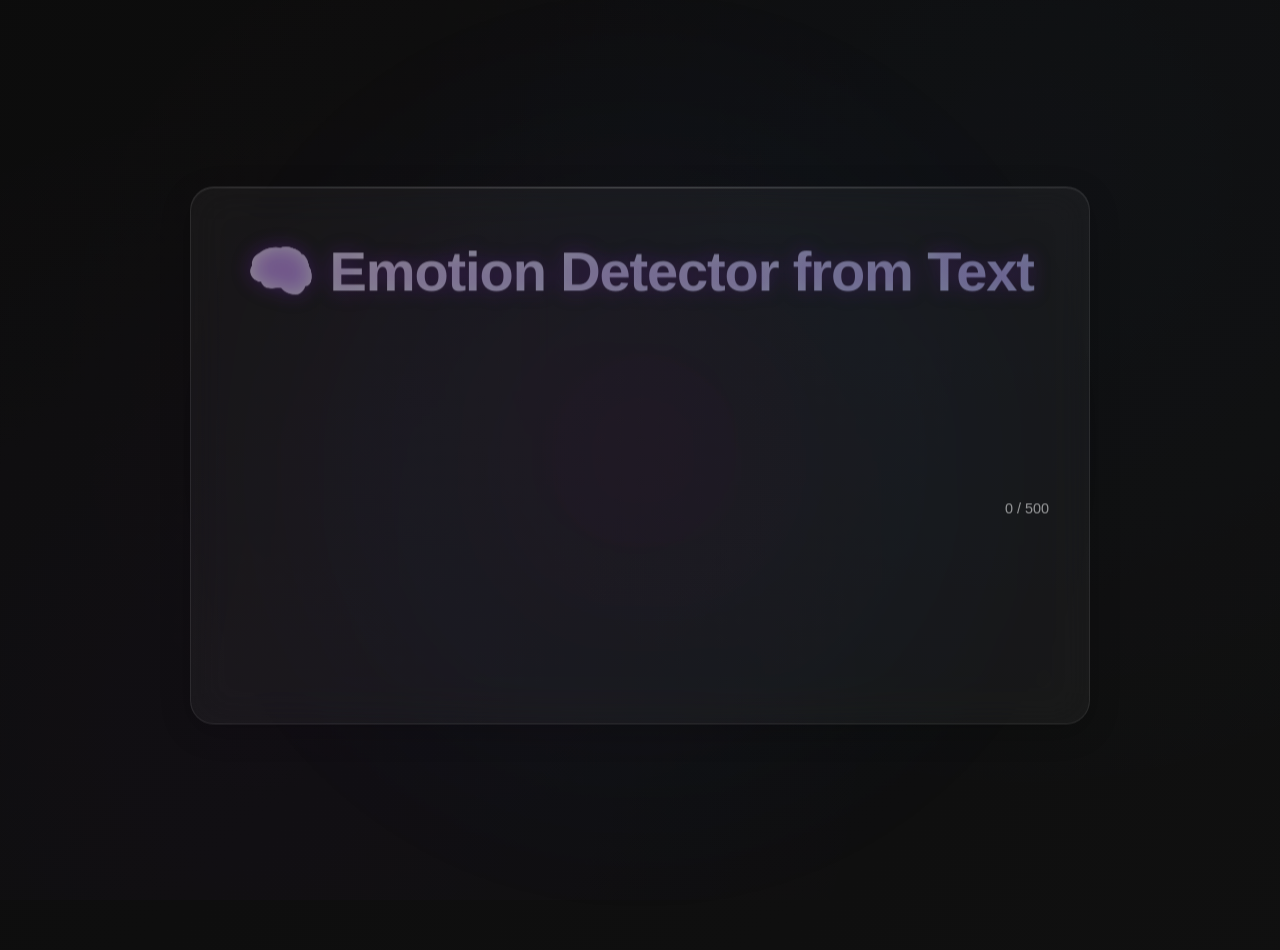
<file: frontend/index.html>
<!DOCTYPE html>
<html>
<head>
    <title>Redirect to Advanced Emotion Detector</title>
    <meta http-equiv="refresh" content="0; url=advanced_index.html">
</head>
<body>
    <h1>Redirecting to Advanced Emotion Detector...</h1>
    <p>If not redirected, <a href="advanced_index.html">click here</a></p>
</body>
</html>
    <!-- Background Animation -->
    <div class="background-animation">
        <div class="gradient-bg"></div>
        <div class="particles" id="particles"></div>
    </div>

    <!-- Main Container -->
    <div class="container">
        <!-- Header -->
        <header class="header">
            <div class="header-content">
                <div class="logo">
                    <i class="fas fa-brain"></i>
                    <h1>AI Emotion Detector</h1>
                </div>
                <div class="theme-toggle">
                    <button id="theme-btn" class="theme-btn">
                        <i class="fas fa-moon"></i>
                    </button>
                </div>
            </div>
        </header>

        <!-- Hero Section -->
        <section class="hero">
            <div class="hero-content">
                <h2 class="typing-text" id="typing-text">Discover the emotions behind your words</h2>
                <p>Advanced AI-powered emotion detection with real-time analysis</p>
            </div>
        </section>

        <!-- Main Content -->
        <main class="main-content">
        <!-- Footer -->
        <footer class="footer">
            <p>&copy; 2024 AI Emotion Detector. Built with ❤️ using Python, FastAPI, and modern web technologies.</p>
        </footer>
    </div>

    <!-- Loading Overlay -->
    <div class="loading-overlay" id="loading-overlay">
        <div class="loading-spinner">
            <i class="fas fa-spinner fa-spin"></i>
            <p>Analyzing emotions...</p>
        </div>
    </div>

    <!-- Toast Notification -->
    <div class="toast" id="toast">
        <div class="toast-content">
            <i class="fas fa-check-circle"></i>
            <span id="toast-message">Success!</span>
        </div>
    </div>

    <script src="script.js"></script>
</body>
</html>
</file>
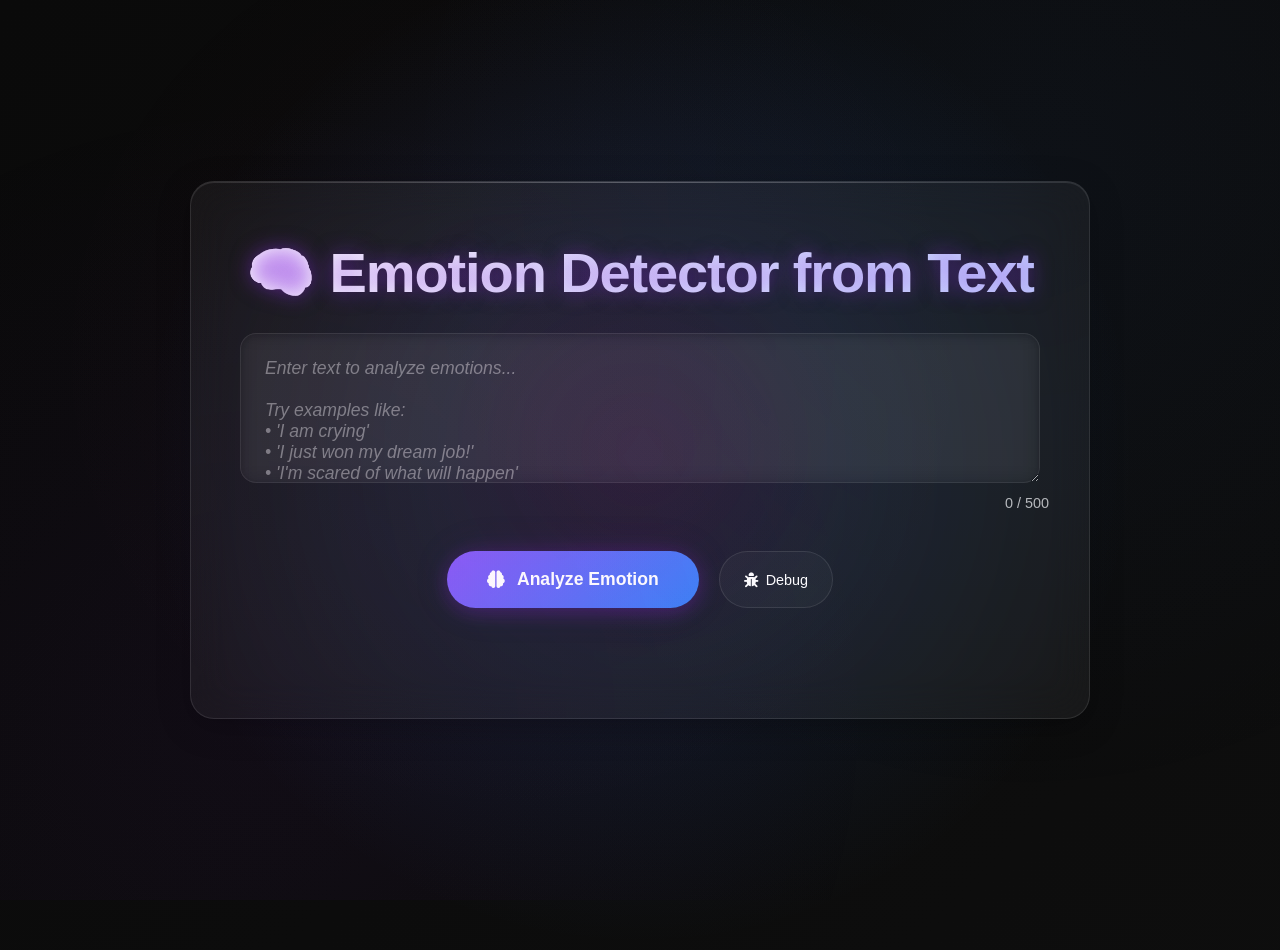
<file: frontend/advanced_index.html>
<!DOCTYPE html>
<html lang="en">
<head>
    <meta charset="UTF-8">
    <meta name="viewport" content="width=device-width, initial-scale=1.0">
    <title>Emotion Detector from Text</title>
    <link rel="stylesheet" href="https://cdnjs.cloudflare.com/ajax/libs/font-awesome/6.4.0/css/all.min.css">
    <style>
        * {
            margin: 0;
            padding: 0;
            box-sizing: border-box;
        }

        body {
            font-family: -apple-system, BlinkMacSystemFont, 'Segoe UI', Roboto, Oxygen, Ubuntu, sans-serif;
            min-height: 100vh;
            height: 100vh;
            background: linear-gradient(135deg, #0a0a0a 0%, #111111 50%, #1a1a1a 100%);
            background-size: 400% 400%;
            animation: darkGradientFlow 20s ease infinite;
            display: flex;
            align-items: center;
            justify-content: center;
            padding: 40px 20px;
            margin: 0;
            overflow-x: hidden;
            position: relative;
        }

        body::before {
            content: '';
            position: absolute;
            top: 50%;
            left: 50%;
            transform: translate(-50%, -50%);
            width: 1000px;
            height: 1000px;
            background: radial-gradient(circle, rgba(138, 43, 226, 0.15) 0%, rgba(59, 130, 246, 0.1) 30%, transparent 70%);
            border-radius: 50%;
            pointer-events: none;
            animation: radialGlow 10s ease-in-out infinite alternate;
        }

        body::after {
            content: '';
            position: absolute;
            top: 0;
            left: 0;
            right: 0;
            bottom: 0;
            background-image: 
                radial-gradient(circle at 20% 80%, rgba(138, 43, 226, 0.05) 0%, transparent 50%),
                radial-gradient(circle at 80% 20%, rgba(59, 130, 246, 0.05) 0%, transparent 50%),
                radial-gradient(circle at 40% 40%, rgba(236, 72, 153, 0.03) 0%, transparent 50%);
            pointer-events: none;
            animation: floatingGlow 15s ease-in-out infinite alternate;
        }

        @keyframes darkGradientFlow {
            0% { background-position: 0% 50%; }
            50% { background-position: 100% 50%; }
            100% { background-position: 0% 50%; }
        }

        @keyframes radialGlow {
            0% { opacity: 0.3; transform: translate(-50%, -50%) scale(1); }
            100% { opacity: 0.6; transform: translate(-50%, -50%) scale(1.15); }
        }

        @keyframes floatingGlow {
            0% { opacity: 0.5; transform: rotate(0deg) scale(1); }
            100% { opacity: 0.8; transform: rotate(5deg) scale(1.05); }
        }

        .main-content {
            width: 100%;
            max-width: 900px;
            background: rgba(255, 255, 255, 0.05);
            backdrop-filter: blur(20px);
            border: 1px solid rgba(255, 255, 255, 0.1);
            border-radius: 24px;
            padding: 60px 40px;
            animation: slideUp 0.6s ease-out;
            text-align: center;
            position: relative;
            box-shadow: 
                0 8px 32px rgba(0, 0, 0, 0.3),
                inset 0 1px 0 rgba(255, 255, 255, 0.1);
            transition: all 0.3s ease;
        }

        .main-content::before {
            content: '';
            position: absolute;
            top: 0;
            left: 0;
            right: 0;
            height: 1px;
            background: linear-gradient(90deg, transparent, rgba(255, 255, 255, 0.2), transparent);
            border-radius: 24px 24px 0 0;
        }

        .main-content:hover {
            border-color: rgba(255, 255, 255, 0.15);
            box-shadow: 
                0 8px 32px rgba(138, 43, 226, 0.2),
                inset 0 1px 0 rgba(255, 255, 255, 0.15);
        }

        @keyframes slideUp {
            from {
                opacity: 0;
                transform: translateY(30px);
            }
            to {
                opacity: 1;
                transform: translateY(0);
            }
        }

        .header {
            text-align: center;
            margin-bottom: 30px;
        }

        .header h1 {
            color: #ffffff;
            font-size: 3.5em;
            font-weight: 700;
            margin-bottom: 15px;
            text-shadow: 0 0 20px rgba(138, 43, 226, 0.5);
            letter-spacing: -0.02em;
            line-height: 1.1;
            animation: fadeInDown 0.8s ease-out;
            background: linear-gradient(135deg, #ffffff 0%, #e0e7ff 50%, #c7d2fe 100%);
            background-clip: text;
            -webkit-background-clip: text;
            -webkit-text-fill-color: transparent;
            position: relative;
        }

        .header h1::after {
            content: '';
            position: absolute;
            top: 0;
            left: 0;
            right: 0;
            bottom: 0;
            background: linear-gradient(135deg, #8b5cf6 0%, #3b82f6 50%, #ec4899 100%);
            background-clip: text;
            -webkit-background-clip: text;
            -webkit-text-fill-color: transparent;
            opacity: 0.8;
            filter: blur(1px);
            z-index: -1;
        }

        .header p {
            color: #aaaaaa;
            font-size: 1.2em;
            font-weight: 400;
            letter-spacing: 0.01em;
            opacity: 0.8;
            animation: fadeInDown 0.8s ease-out 0.2s both;
        }

        @keyframes fadeInDown {
            from {
                opacity: 0;
                transform: translateY(-20px);
            }
            to {
                opacity: 1;
                transform: translateY(0);
            }
        }

        .input-section {
            margin-bottom: 40px;
        }

        .text-input {
            width: 100%;
            max-width: 800px;
            min-height: 150px;
            padding: 24px;
            background: rgba(255, 255, 255, 0.03);
            backdrop-filter: blur(10px);
            border: 1px solid rgba(255, 255, 255, 0.08);
            border-radius: 16px;
            color: #ffffff;
            font-size: 1.1em;
            font-family: inherit;
            resize: vertical;
            transition: all 0.3s cubic-bezier(0.4, 0, 0.2, 1);
            animation: fadeInUp 0.8s ease-out 0.4s both;
            box-shadow: inset 0 2px 4px rgba(0, 0, 0, 0.1);
        }

        .text-input:focus {
            outline: none;
            border-color: rgba(138, 43, 226, 0.6);
            background: rgba(255, 255, 255, 0.05);
            box-shadow: 
                0 0 0 3px rgba(138, 43, 226, 0.2),
                0 8px 32px rgba(138, 43, 226, 0.15),
                inset 0 2px 4px rgba(0, 0, 0, 0.2);
            transform: translateY(-2px);
        }

        .text-input:focus::after {
            content: '';
            position: absolute;
            top: -3px;
            left: -3px;
            right: -3px;
            bottom: -3px;
            border-radius: 16px;
            background: linear-gradient(135deg, #8b5cf6, #3b82f6, #ec4899);
            z-index: -1;
            opacity: 0.5;
            filter: blur(8px);
            animation: pulseGlow 2s ease-in-out infinite;
        }

        @keyframes pulseGlow {
            0%, 100% { opacity: 0.3; }
            50% { opacity: 0.6; }
        }

        .text-input::placeholder {
            color: rgba(255, 255, 255, 0.4);
            font-style: italic;
        }

        @keyframes fadeInUp {
            from {
                opacity: 0;
                transform: translateY(20px);
            }
            to {
                opacity: 1;
                transform: translateY(0);
            }
        }

        .char-count {
            text-align: right;
            color: rgba(255, 255, 255, 0.7);
            font-size: 0.9em;
            margin-top: 8px;
        }

        .button-group {
            display: flex;
            gap: 20px;
            margin-bottom: 50px;
            justify-content: center;
            animation: fadeInUp 0.8s ease-out 0.6s both;
        }

        .analyze-btn {
            padding: 18px 40px;
            background: linear-gradient(135deg, #8b5cf6 0%, #3b82f6 50%, #ec4899 100%);
            background-size: 200% 200%;
            color: #ffffff;
            border: none;
            border-radius: 50px;
            font-size: 1.1em;
            font-weight: 600;
            cursor: pointer;
            transition: all 0.4s cubic-bezier(0.4, 0, 0.2, 1);
            display: flex;
            align-items: center;
            justify-content: center;
            gap: 12px;
            position: relative;
            overflow: hidden;
            animation: gradientShift 4s ease infinite;
            box-shadow: 
                0 4px 20px rgba(138, 43, 226, 0.3),
                0 0 40px rgba(138, 43, 226, 0.1);
        }

        .analyze-btn::before {
            content: '';
            position: absolute;
            top: 0;
            left: -100%;
            width: 100%;
            height: 100%;
            background: linear-gradient(90deg, transparent, rgba(255, 255, 255, 0.2), transparent);
            transition: left 0.5s ease;
        }

        .analyze-btn:hover::before {
            left: 100%;
        }

        @keyframes gradientShift {
            0% { background-position: 0% 50%; }
            50% { background-position: 100% 50%; }
            100% { background-position: 0% 50%; }
        }

        .analyze-btn:hover:not(:disabled) {
            transform: translateY(-3px) scale(1.05);
            box-shadow: 
                0 8px 40px rgba(138, 43, 226, 0.5),
                0 0 60px rgba(138, 43, 226, 0.3),
                0 0 80px rgba(59, 130, 246, 0.2);
        }

        .analyze-btn:active:not(:disabled) {
            transform: translateY(-1px) scale(1.02);
        }

        .analyze-btn:disabled {
            opacity: 0.6;
            cursor: not-allowed;
            transform: none;
        }

        .debug-btn {
            padding: 18px 24px;
            background: rgba(255, 255, 255, 0.03);
            backdrop-filter: blur(10px);
            color: #ffffff;
            border: 1px solid rgba(255, 255, 255, 0.1);
            border-radius: 50px;
            font-size: 0.9em;
            font-weight: 500;
            cursor: pointer;
            transition: all 0.3s cubic-bezier(0.4, 0, 0.2, 1);
            display: flex;
            align-items: center;
            gap: 8px;
            position: relative;
            overflow: hidden;
        }

        .debug-btn::before {
            content: '';
            position: absolute;
            top: 0;
            left: 0;
            right: 0;
            bottom: 0;
            background: linear-gradient(135deg, rgba(138, 43, 226, 0.1), rgba(59, 130, 246, 0.1));
            opacity: 0;
            transition: opacity 0.3s ease;
        }

        .debug-btn:hover {
            background: rgba(255, 255, 255, 0.08);
            border-color: rgba(138, 43, 226, 0.3);
            transform: translateY(-2px);
            box-shadow: 0 4px 20px rgba(138, 43, 226, 0.2);
        }

        .debug-btn:hover::before {
            opacity: 1;
        }

        .results-section {
            background: rgba(255, 255, 255, 0.03);
            backdrop-filter: blur(20px);
            border: 1px solid rgba(255, 255, 255, 0.08);
            border-radius: 20px;
            padding: 40px;
            margin-bottom: 30px;
            display: none;
            animation: fadeIn 0.6s ease-out;
            box-shadow: 
                0 8px 32px rgba(0, 0, 0, 0.2),
                inset 0 1px 0 rgba(255, 255, 255, 0.05);
        }

        @keyframes fadeIn {
            from {
                opacity: 0;
                transform: scale(0.95);
            }
            to {
                opacity: 1;
                transform: scale(1);
            }
        }

        .primary-emotion {
            text-align: center;
            margin-bottom: 30px;
        }

        .emotion-icon {
            font-size: 4em;
            margin-bottom: 15px;
            animation: bounce 0.6s ease-out;
        }

        @keyframes bounce {
            0%, 20%, 50%, 80%, 100% {
                transform: translateY(0);
            }
            40% {
                transform: translateY(-10px);
            }
            60% {
                transform: translateY(-5px);
            }
        }

        .emotion-name {
            font-size: 2em;
            font-weight: 700;
            color: #ffffff;
            margin-bottom: 10px;
            text-transform: capitalize;
        }

        .confidence-bar {
            background: rgba(255, 255, 255, 0.2);
            height: 30px;
            border-radius: 15px;
            overflow: hidden;
            margin-bottom: 10px;
            position: relative;
        }

        .confidence-fill {
            height: 100%;
            background: linear-gradient(90deg, #4facfe 0%, #00f2fe 100%);
            transition: width 0.8s ease-out;
            border-radius: 15px;
        }

        .confidence-text {
            position: absolute;
            top: 50%;
            left: 50%;
            transform: translate(-50%, -50%);
            color: #ffffff;
            font-weight: 600;
            font-size: 0.9em;
            text-shadow: 0 1px 2px rgba(0,0,0,0.3);
        }

        .low-confidence {
            background: linear-gradient(90deg, #ff6b6b 0%, #ee5a24 100%);
        }

        .medium-confidence {
            background: linear-gradient(90deg, #feca57 0%, #ff9ff3 100%);
        }

        .high-confidence {
            background: linear-gradient(90deg, #48dbfb 0%, #0abde3 100%);
        }

        .emotions-distribution {
            margin-top: 30px;
        }

        .emotions-distribution h3 {
            color: #ffffff;
            margin-bottom: 20px;
            font-size: 1.2em;
            text-align: center;
        }

        .emotion-item {
            display: flex;
            align-items: center;
            margin-bottom: 15px;
            padding: 10px;
            background: rgba(255, 255, 255, 0.05);
            border-radius: 10px;
            transition: all 0.3s ease;
        }

        .emotion-item:hover {
            background: rgba(255, 255, 255, 0.1);
        }

        .emotion-label {
            width: 120px;
            font-weight: 600;
            color: #ffffff;
            text-transform: capitalize;
        }

        .emotion-bar-container {
            flex: 1;
            height: 25px;
            background: rgba(255, 255, 255, 0.1);
            border-radius: 12px;
            overflow: hidden;
            margin: 0 15px;
        }

        .emotion-bar {
            height: 100%;
            transition: width 0.8s ease-out;
            border-radius: 12px;
        }

        .emotion-percentage {
            width: 60px;
            text-align: right;
            color: #ffffff;
            font-weight: 600;
            font-size: 0.9em;
        }

        .emotion-colors {
            --sadness: #3498db;
            --happiness: #f39c12;
            --anger: #e74c3c;
            --fear: #9b59b6;
            --surprise: #2ecc71;
            --neutral: #95a5a6;
        }

        .debug-panel {
            background: rgba(0, 0, 0, 0.3);
            border-radius: 15px;
            padding: 20px;
            margin-top: 20px;
            display: none;
            font-family: 'Courier New', monospace;
            font-size: 0.9em;
            color: #00ff00;
        }

        .debug-panel h3 {
            color: #ffffff;
            margin-bottom: 15px;
        }

        .debug-content {
            white-space: pre-wrap;
            word-break: break-all;
            max-height: 200px;
            overflow-y: auto;
        }

        .loading-spinner {
            display: none;
            text-align: center;
            margin: 20px 0;
        }

        .spinner {
            border: 3px solid rgba(255, 255, 255, 0.3);
            border-top: 3px solid white;
            border-radius: 50%;
            width: 40px;
            height: 40px;
            animation: spin 1s linear infinite;
            margin: 0 auto;
        }

        @keyframes spin {
            0% { transform: rotate(0deg); }
            100% { transform: rotate(360deg); }
        }

        .error-message {
            background: rgba(231, 76, 60, 0.2);
            border: 1px solid rgba(231, 76, 60, 0.5);
            color: #ff6b6b;
            padding: 15px;
            border-radius: 10px;
            margin: 20px 0;
            text-align: center;
        }

        .secondary-emotions {
            margin-top: 20px;
            padding-top: 20px;
            border-top: 1px solid rgba(255, 255, 255, 0.2);
        }

        .secondary-emotions h4 {
            color: rgba(255, 255, 255, 0.8);
            margin-bottom: 15px;
            font-size: 1em;
        }

        .secondary-emotion-item {
            display: inline-block;
            background: rgba(255, 255, 255, 0.1);
            padding: 8px 15px;
            border-radius: 20px;
            margin: 5px;
            color: #ffffff;
            font-size: 0.9em;
        }

        /* Responsive Design */
        @media (max-width: 768px) {
            body {
                padding: 20px 15px;
            }

            .header h1 {
                font-size: 2.8em;
                letter-spacing: -0.01em;
            }

            .header p {
                font-size: 1.1em;
            }

            .main-content {
                max-width: 100%;
            }

            .text-input {
                max-width: 100%;
                min-height: 120px;
                padding: 20px;
            }

            .button-group {
                flex-direction: column;
                align-items: center;
                gap: 15px;
            }

            .analyze-btn {
                width: 100%;
                max-width: 300px;
            }

            .debug-btn {
                align-self: center;
            }

            .results-section {
                padding: 30px 20px;
            }
        }

        @media (max-width: 480px) {
            body {
                padding: 15px 10px;
            }

            .header h1 {
                font-size: 2.2em;
                line-height: 1.2;
            }

            .header p {
                font-size: 1em;
            }

            .text-input {
                min-height: 100px;
                padding: 16px;
                font-size: 1em;
            }

            .analyze-btn {
                padding: 16px 32px;
                font-size: 1em;
            }

            .debug-btn {
                padding: 16px 20px;
                font-size: 0.85em;
            }

            .results-section {
                padding: 25px 15px;
            }

            .emotion-label {
                width: 100px;
                font-size: 0.9em;
            }

            .emotion-percentage {
                width: 50px;
                font-size: 0.8em;
            }
        }
    </style>
</head>
<body>
    <div class="main-content">
        <div class="header">
            <h1>🧠 Emotion Detector from Text</h1>
        </div>

        <div class="input-section">
            <textarea 
                id="textInput" 
                class="text-input" 
                placeholder="Enter text to analyze emotions...&#10;&#10;Try examples like:&#10;• 'I am crying'&#10;• 'I just won my dream job!'&#10;• 'I'm scared of what will happen'"
                maxlength="500"
            ></textarea>
            <div class="char-count">
                <span id="charCount">0</span> / 500
            </div>
        </div>

        <div class="button-group">
            <button id="analyzeBtn" class="analyze-btn">
                <i class="fas fa-brain"></i>
                Analyze Emotion
            </button>
            <button id="debugBtn" class="debug-btn">
                <i class="fas fa-bug"></i>
                Debug
            </button>
        </div>

        <div class="loading-spinner" id="loadingSpinner">
            <div class="spinner"></div>
            <p style="color: #ffffff; margin-top: 15px;">Analyzing emotions...</p>
        </div>

        <div class="results-section" id="resultsSection">
            <div class="primary-emotion">
                <div class="emotion-icon" id="emotionIcon">
                    <i class="fas fa-smile"></i>
                </div>
                <div class="emotion-name" id="emotionName">Analyzing...</div>
                <div class="confidence-bar">
                    <div class="confidence-fill" id="confidenceFill"></div>
                    <div class="confidence-text" id="confidenceText">0%</div>
                </div>
            </div>

            <div class="secondary-emotions" id="secondaryEmotions" style="display: none;">
                <h4>Other emotions detected:</h4>
                <div id="secondaryEmotionsList"></div>
            </div>

            <div class="emotions-distribution">
                <h3>Emotion Distribution</h3>
                <div id="emotionsList"></div>
            </div>
        </div>

        <div class="debug-panel" id="debugPanel">
            <h3>🔍 Debug Information</h3>
            <div class="debug-content" id="debugContent"></div>
        </div>
    </div>

    <script>
        // Emotion configuration with proper colors and icons
        const emotionConfig = {
            sadness: { 
                icon: 'fa-sad-tear', 
                color: '#3498db',
                gradient: 'linear-gradient(90deg, #3498db 0%, #2980b9 100%)'
            },
            happiness: { 
                icon: 'fa-smile', 
                color: '#f39c12',
                gradient: 'linear-gradient(90deg, #f39c12 0%, #e67e22 100%)'
            },
            anger: { 
                icon: 'fa-angry', 
                color: '#e74c3c',
                gradient: 'linear-gradient(90deg, #e74c3c 0%, #c0392b 100%)'
            },
            fear: { 
                icon: 'fa-grimace', 
                color: '#9b59b6',
                gradient: 'linear-gradient(90deg, #9b59b6 0%, #8e44ad 100%)'
            },
            surprise: { 
                icon: 'fa-surprise', 
                color: '#2ecc71',
                gradient: 'linear-gradient(90deg, #2ecc71 0%, #27ae60 100%)'
            },
            neutral: { 
                icon: 'fa-meh', 
                color: '#95a5a6',
                gradient: 'linear-gradient(90deg, #95a5a6 0%, #7f8c8d 100%)'
            }
        };

        // DOM elements
        const elements = {
            textInput: document.getElementById('textInput'),
            charCount: document.getElementById('charCount'),
            analyzeBtn: document.getElementById('analyzeBtn'),
            debugBtn: document.getElementById('debugBtn'),
            loadingSpinner: document.getElementById('loadingSpinner'),
            resultsSection: document.getElementById('resultsSection'),
            emotionIcon: document.getElementById('emotionIcon'),
            emotionName: document.getElementById('emotionName'),
            confidenceFill: document.getElementById('confidenceFill'),
            confidenceText: document.getElementById('confidenceText'),
            emotionsList: document.getElementById('emotionsList'),
            secondaryEmotions: document.getElementById('secondaryEmotions'),
            secondaryEmotionsList: document.getElementById('secondaryEmotionsList'),
            debugPanel: document.getElementById('debugPanel'),
            debugContent: document.getElementById('debugContent')
        };

        let debugMode = false;
        let currentAnalysis = null;

        // Event listeners
        elements.textInput.addEventListener('input', updateCharCount);
        elements.analyzeBtn.addEventListener('click', analyzeEmotion);
        elements.debugBtn.addEventListener('click', toggleDebug);

        // Character counter
        function updateCharCount() {
            const count = elements.textInput.value.length;
            elements.charCount.textContent = count;
        }

        // Main analysis function
        async function analyzeEmotion() {
            const text = elements.textInput.value.trim();
            
            if (!text) {
                showError('Please enter text to analyze');
                return;
            }

            showLoading(true);
            hideError();

            try {
                const response = await fetch('http://localhost:8000/predict', {
                    method: 'POST',
                    headers: {
                        'Content-Type': 'application/json',
                    },
                    body: JSON.stringify({
                        text: text,
                        debug: debugMode
                    })
                });

                if (!response.ok) {
                    throw new Error(`HTTP error! status: ${response.status}`);
                }

                const result = await response.json();
                currentAnalysis = result;

                if (result.error) {
                    throw new Error(result.error);
                }

                displayResults(result);
                
                if (debugMode && result.debug) {
                    displayDebugInfo(result.debug);
                }

            } catch (error) {
                showError(`Analysis failed: ${error.message}`);
            } finally {
                showLoading(false);
            }
        }

        // Display results
        function displayResults(result) {
            const emotion = result.emotion;
            const confidence = result.confidence;
            const probabilities = result.probabilities;

            // Update primary emotion
            const config = emotionConfig[emotion] || emotionConfig.neutral;
            
            elements.emotionIcon.innerHTML = `<i class="fas ${config.icon}"></i>`;
            elements.emotionIcon.style.color = config.color;
            elements.emotionName.textContent = emotion.charAt(0).toUpperCase() + emotion.slice(1);
            
            // Update confidence bar
            const confidencePercentage = Math.round(confidence * 100);
            elements.confidenceFill.style.width = `${confidencePercentage}%`;
            elements.confidenceText.textContent = `${confidencePercentage}%`;
            
            // Set confidence color based on level
            elements.confidenceFill.className = 'confidence-fill';
            if (confidence < 0.4) {
                elements.confidenceFill.classList.add('low-confidence');
            } else if (confidence < 0.7) {
                elements.confidenceFill.classList.add('medium-confidence');
            } else {
                elements.confidenceFill.classList.add('high-confidence');
            }

            // Display emotion distribution
            displayEmotionDistribution(probabilities);

            // Show secondary emotions if confidence is not very high
            if (confidence < 0.8 && result.all_emotions_sorted && result.all_emotions_sorted.length > 1) {
                displaySecondaryEmotions(result.all_emotions_sorted.slice(1, 3));
            } else {
                elements.secondaryEmotions.style.display = 'none';
            }

            // Show results
            elements.resultsSection.style.display = 'block';
            
            // Smooth scroll to results
            setTimeout(() => {
                elements.resultsSection.scrollIntoView({ behavior: 'smooth', block: 'start' });
            }, 100);
        }

        // Display emotion distribution
        function displayEmotionDistribution(probabilities) {
            elements.emotionsList.innerHTML = '';
            
            // Sort emotions by probability
            const sortedEmotions = Object.entries(probabilities)
                .sort(([,a], [,b]) => b - a);

            sortedEmotions.forEach(([emotion, probability]) => {
                const config = emotionConfig[emotion] || emotionConfig.neutral;
                const percentage = Math.round(probability * 100);
                
                const emotionItem = document.createElement('div');
                emotionItem.className = 'emotion-item';
                emotionItem.innerHTML = `
                    <div class="emotion-label">${emotion}</div>
                    <div class="emotion-bar-container">
                        <div class="emotion-bar" style="width: ${percentage}%; background: ${config.gradient}"></div>
                    </div>
                    <div class="emotion-percentage">${percentage}%</div>
                `;
                
                elements.emotionsList.appendChild(emotionItem);
            });
        }

        // Display secondary emotions
        function displaySecondaryEmotions(secondaryEmotions) {
            elements.secondaryEmotionsList.innerHTML = '';
            
            secondaryEmotions.forEach(([emotion, probability]) => {
                const percentage = Math.round(probability * 100);
                if (percentage > 10) { // Only show if significant
                    const emotionItem = document.createElement('div');
                    emotionItem.className = 'secondary-emotion-item';
                    emotionItem.textContent = `${emotion} (${percentage}%)`;
                    elements.secondaryEmotionsList.appendChild(emotionItem);
                }
            });
            
            elements.secondaryEmotions.style.display = 'block';
        }

        // Display debug information
        function displayDebugInfo(debugInfo) {
            elements.debugContent.textContent = JSON.stringify(debugInfo, null, 2);
            elements.debugPanel.style.display = 'block';
        }

        // Toggle debug mode
        function toggleDebug() {
            debugMode = !debugMode;
            elements.debugBtn.textContent = debugMode ? 'Hide Debug' : 'Debug';
            
            if (!debugMode) {
                elements.debugPanel.style.display = 'none';
            } else if (currentAnalysis) {
                displayDebugInfo(currentAnalysis.debug || {});
            }
        }

        // Loading states
        function showLoading(show) {
            elements.loadingSpinner.style.display = show ? 'block' : 'none';
            elements.analyzeBtn.disabled = show;
            if (show) {
                elements.analyzeBtn.innerHTML = '<i class="fas fa-spinner fa-spin"></i> Analyzing...';
            } else {
                elements.analyzeBtn.innerHTML = '<i class="fas fa-brain"></i> Analyze Emotion';
            }
        }

        // Error handling
        function showError(message) {
            const errorDiv = document.createElement('div');
            errorDiv.className = 'error-message';
            errorDiv.textContent = message;
            
            elements.resultsSection.parentNode.insertBefore(errorDiv, elements.resultsSection);
            
            setTimeout(() => {
                errorDiv.remove();
            }, 5000);
        }

        function hideError() {
            const existingError = document.querySelector('.error-message');
            if (existingError) {
                existingError.remove();
            }
        }

        // Initialize
        updateCharCount();
    </script>
</body>
</html>
</file>
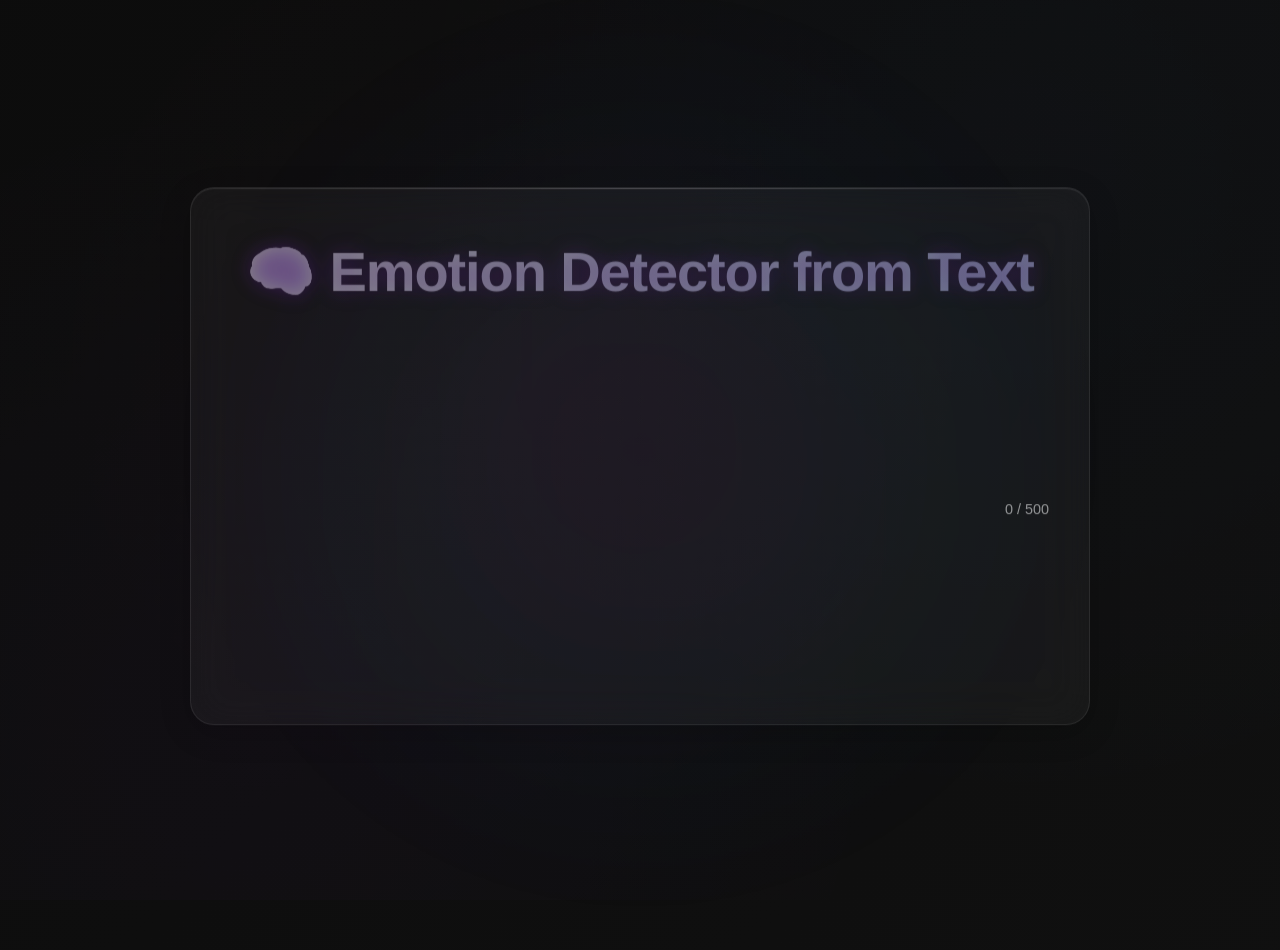
<file: frontend/redirect.html>
<!DOCTYPE html>
<html>
<head>
    <title>Redirect to Advanced Emotion Detector</title>
    <meta http-equiv="refresh" content="0; url=advanced_index.html">
</head>
<body>
    <h1>Redirecting to Advanced Emotion Detector...</h1>
    <p>If not redirected, <a href="advanced_index.html">click here</a></p>
</body>
</html>
</file>
